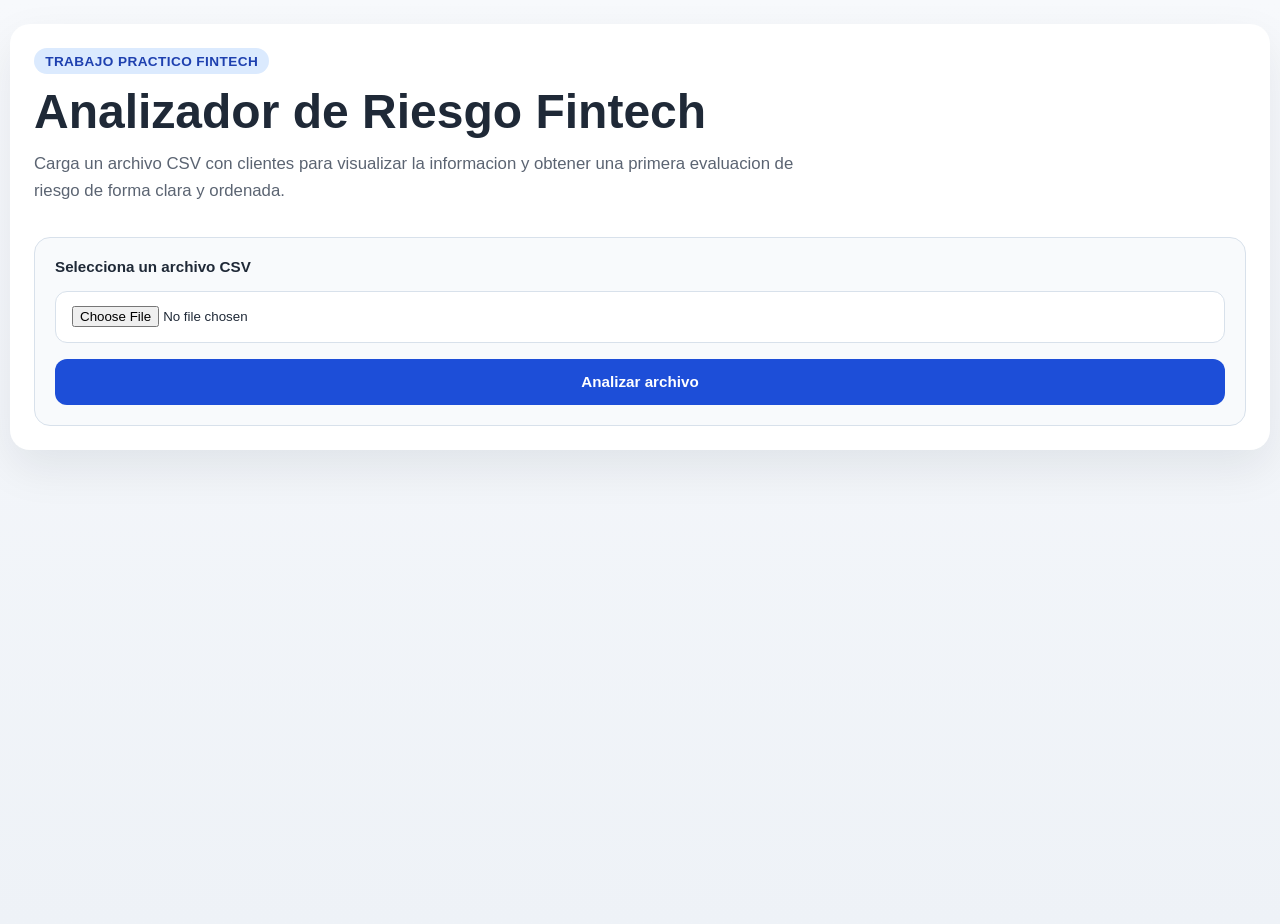
<file: templates/index.html>
<!DOCTYPE html>
<html lang="es">
<head>
    <meta charset="UTF-8">
    <meta name="viewport" content="width=device-width, initial-scale=1.0">
    <title>Analizador de Riesgo Fintech</title>
    <link rel="stylesheet" href="/static/styles.css">
</head>
<body>
    <main class="page">
        <section class="card">
            <header class="hero">
                <p class="eyebrow">Trabajo practico fintech</p>
                <h1>Analizador de Riesgo Fintech</h1>
                <p class="lead">
                    Carga un archivo CSV con clientes para visualizar la informacion
                    y obtener una primera evaluacion de riesgo de forma clara y ordenada.
                </p>
            </header>

            <form class="upload-form" action="/analizar" method="post" enctype="multipart/form-data">
                <label class="field-label" for="archivo">Selecciona un archivo CSV</label>
                <input class="file-input" id="archivo" name="archivo" type="file" accept=".csv" required>
                <button class="button" type="submit">Analizar archivo</button>
            </form>
        </section>
    </main>
</body>
</html>
</file>
<file: static/styles.css>
:root {
    --bg: #eef2f7;
    --surface: #ffffff;
    --surface-muted: #f8fafc;
    --text: #1f2937;
    --text-soft: #5b6472;
    --border: #d8e1eb;
    --shadow: 0 18px 45px rgba(15, 23, 42, 0.08);
    --primary: #1d4ed8;
    --primary-hover: #1e40af;
    --success: #e3f5e8;
    --warning: #f8efd1;
    --danger: #f6dcdf;
}

* {
    box-sizing: border-box;
}

body {
    margin: 0;
    min-height: 100vh;
    background: linear-gradient(180deg, #f7f9fc 0%, var(--bg) 100%);
    color: var(--text);
    font-family: "Segoe UI", Tahoma, Geneva, Verdana, sans-serif;
}

.page {
    width: min(1480px, calc(100% - 1.25rem));
    margin: 1.5rem auto;
}

.card {
    background: var(--surface);
    border-radius: 20px;
    padding: 1.5rem;
    box-shadow: var(--shadow);
}

.hero {
    margin-bottom: 1.75rem;
}

.eyebrow {
    display: inline-block;
    margin: 0 0 0.75rem;
    padding: 0.35rem 0.7rem;
    border-radius: 999px;
    background: #dbeafe;
    color: var(--primary-hover);
    font-size: 0.85rem;
    font-weight: 700;
    letter-spacing: 0.03em;
    text-transform: uppercase;
}

h1 {
    margin: 0 0 0.75rem;
    font-size: clamp(2rem, 4vw, 3rem);
    line-height: 1.1;
}

.lead {
    margin: 0;
    max-width: 760px;
    color: var(--text-soft);
    font-size: 1.05rem;
    line-height: 1.6;
}

.upload-form {
    display: grid;
    gap: 1rem;
    margin-top: 2rem;
    padding: 1.25rem;
    border: 1px solid var(--border);
    border-radius: 16px;
    background: var(--surface-muted);
}

.field-label,
.meta-label {
    font-size: 0.95rem;
    font-weight: 600;
}

.file-input {
    width: 100%;
    padding: 0.9rem 1rem;
    border: 1px solid var(--border);
    border-radius: 12px;
    background: var(--surface);
    color: var(--text);
}

.button,
.link-button {
    display: inline-flex;
    align-items: center;
    justify-content: center;
    min-height: 46px;
    padding: 0.8rem 1.3rem;
    border: none;
    border-radius: 12px;
    background: var(--primary);
    color: #ffffff;
    font-weight: 700;
    font-size: 0.95rem;
    text-decoration: none;
    cursor: pointer;
    transition: background-color 0.2s ease, transform 0.2s ease, box-shadow 0.2s ease;
}

.button:hover,
.link-button:hover {
    background: var(--primary-hover);
    transform: translateY(-1px);
    box-shadow: 0 10px 20px rgba(29, 78, 216, 0.18);
}

.actions {
    margin-top: 1.75rem;
}

.meta {
    margin-top: 1.25rem;
    padding: 1rem 1.1rem;
    border: 1px solid var(--border);
    border-radius: 14px;
    background: var(--surface-muted);
}

.meta p {
    margin: 0;
}

.error-box,
.empty-box {
    margin-top: 1.5rem;
    padding: 1rem 1.1rem;
    border-radius: 14px;
    border: 1px solid var(--border);
    background: #fff8f1;
    color: #8a4b08;
}

.warning-box {
    margin-top: 1.5rem;
    padding: 1rem 1.1rem;
    border-radius: 14px;
    border: 1px solid #f3d38a;
    background: #fff7db;
    color: #7a4b00;
}

.warning-box p {
    margin: 0;
}

.detail-warning {
    margin-top: 1rem;
}

.table-wrapper {
    margin-top: 1.5rem;
    border: 1px solid var(--border);
    border-radius: 16px;
    background: var(--surface);
    overflow: hidden;
}

table {
    width: 100%;
    border-collapse: collapse;
}

thead th {
    padding: 0.8rem 0.75rem;
    background: #e9eff8;
    color: #243041;
    font-size: 0.78rem;
    font-weight: 700;
    text-transform: uppercase;
    letter-spacing: 0.02em;
    text-align: left;
    line-height: 1.25;
    word-break: break-word;
}

tbody td {
    padding: 0.8rem 0.75rem;
    border-top: 1px solid var(--border);
    vertical-align: top;
    font-size: 0.95rem;
    line-height: 1.4;
    word-break: break-word;
    overflow-wrap: anywhere;
}

tbody tr:hover {
    filter: brightness(0.99);
}

.results-table th:nth-child(1),
.results-table td:nth-child(1) {
    width: 12%;
}

.results-table th:nth-child(2),
.results-table td:nth-child(2) {
    width: 14%;
}

.results-table th:nth-child(3),
.results-table td:nth-child(3) {
    width: 14%;
}

.results-table th:nth-child(4),
.results-table td:nth-child(4) {
    width: 14%;
}

.results-table th:nth-child(5),
.results-table td:nth-child(5) {
    width: 9%;
    text-align: center;
}

.results-table th:nth-child(6),
.results-table td:nth-child(6) {
    width: 11%;
    text-align: center;
}

.results-table th:nth-child(7),
.results-table td:nth-child(7) {
    width: 11%;
}

.results-table th:nth-child(8),
.results-table td:nth-child(8) {
    width: 16%;
}

.results-table th:nth-child(9),
.results-table td:nth-child(9) {
    width: 7%;
    min-width: 92px;
    text-align: center;
}

.client-name {
    font-weight: 700;
}

.risk-badge {
    display: inline-flex;
    align-items: center;
    justify-content: center;
    min-width: 84px;
    padding: 0.35rem 0.7rem;
    border-radius: 999px;
    font-size: 0.78rem;
    font-weight: 700;
    letter-spacing: 0.02em;
    text-transform: uppercase;
    background: rgba(255, 255, 255, 0.55);
}

.source-badge {
    display: inline-flex;
    align-items: center;
    justify-content: center;
    min-width: 92px;
    padding: 0.35rem 0.7rem;
    border-radius: 999px;
    font-size: 0.78rem;
    font-weight: 700;
    letter-spacing: 0.02em;
    text-transform: uppercase;
    border: 1px solid rgba(31, 41, 55, 0.08);
}

.source-base {
    background: #e5e7eb;
    color: #374151;
}

.source-ia {
    background: #dbeafe;
    color: #1d4ed8;
}

.source-fallback {
    background: #fee2e2;
    color: #b91c1c;
}

.summary-cell {
    white-space: nowrap;
}

.details-cell {
    background: rgba(255, 255, 255, 0.55);
    text-align: center;
}

.detail-trigger {
    position: relative;
    display: inline-flex;
    align-items: center;
    justify-content: center;
    width: 42px;
    height: 42px;
    border-radius: 999px;
    background: rgba(255, 255, 255, 0.82);
    color: var(--text);
    text-decoration: none;
    border: 1px solid rgba(31, 41, 55, 0.1);
    box-shadow: 0 6px 18px rgba(15, 23, 42, 0.08);
    transition: transform 0.18s ease, background-color 0.18s ease, box-shadow 0.18s ease;
}

.detail-trigger:hover {
    background: #ffffff;
    transform: translateY(-1px) scale(1.03);
    box-shadow: 0 10px 22px rgba(15, 23, 42, 0.12);
}

.detail-icon {
    display: inline-flex;
    width: 18px;
    height: 18px;
}

.detail-icon svg {
    width: 18px;
    height: 18px;
    fill: currentColor;
}

.detail-trigger::after {
    content: attr(data-tooltip);
    position: absolute;
    left: 50%;
    bottom: calc(100% + 10px);
    transform: translateX(-50%) translateY(4px);
    padding: 0.38rem 0.55rem;
    border-radius: 8px;
    background: #111827;
    color: #ffffff;
    font-size: 0.72rem;
    font-weight: 600;
    line-height: 1;
    white-space: nowrap;
    opacity: 0;
    pointer-events: none;
    transition: opacity 0.16s ease, transform 0.16s ease;
    box-shadow: 0 10px 24px rgba(15, 23, 42, 0.2);
}

.detail-trigger:hover::after,
.detail-trigger:focus-visible::after {
    opacity: 1;
    transform: translateX(-50%) translateY(0);
}

.detail-trigger-bajo {
    color: #166534;
}

.detail-trigger-medio {
    color: #a16207;
}

.detail-trigger-alto {
    color: #b91c1c;
}

.modal-overlay {
    position: fixed;
    inset: 0;
    display: none;
    align-items: center;
    justify-content: center;
    padding: 1.5rem;
    background: rgba(15, 23, 42, 0.45);
    z-index: 20;
}

.modal-overlay:target {
    display: flex;
}

.modal-card {
    position: relative;
    width: min(720px, 100%);
    max-height: 90vh;
    overflow-y: auto;
    padding: 1.5rem;
    border-radius: 22px;
    background: #ffffff;
    border: 1px solid rgba(148, 163, 184, 0.22);
    box-shadow: 0 22px 50px rgba(15, 23, 42, 0.22);
    animation: modal-enter 0.22s ease-out;
}

.modal-card::before {
    content: "";
    position: absolute;
    inset: 0 0 auto 0;
    height: 6px;
    border-radius: 22px 22px 0 0;
    background: #cbd5e1;
}

.modal-card-bajo {
    background:
        linear-gradient(180deg, rgba(220, 252, 231, 0.55) 0%, rgba(255, 255, 255, 0) 22%),
        #ffffff;
}

.modal-card-bajo::before {
    background: linear-gradient(90deg, #22c55e 0%, #86efac 100%);
}

.modal-card-medio {
    background:
        linear-gradient(180deg, rgba(254, 240, 138, 0.45) 0%, rgba(255, 255, 255, 0) 22%),
        #ffffff;
}

.modal-card-medio::before {
    background: linear-gradient(90deg, #eab308 0%, #fde68a 100%);
}

.modal-card-alto {
    background:
        linear-gradient(180deg, rgba(254, 202, 202, 0.45) 0%, rgba(255, 255, 255, 0) 22%),
        #ffffff;
}

.modal-card-alto::before {
    background: linear-gradient(90deg, #ef4444 0%, #fca5a5 100%);
}

@keyframes modal-enter {
    from {
        opacity: 0;
        transform: translateY(12px) scale(0.985);
    }
    to {
        opacity: 1;
        transform: translateY(0) scale(1);
    }
}

.modal-header {
    display: flex;
    align-items: flex-start;
    justify-content: space-between;
    gap: 1rem;
    margin-bottom: 1.25rem;
}

.modal-header h2 {
    margin: 0.2rem 0 0;
    font-size: 1.7rem;
}

.modal-kicker {
    margin: 0;
    color: var(--primary-hover);
    font-size: 0.82rem;
    font-weight: 700;
    text-transform: uppercase;
    letter-spacing: 0.04em;
}

.modal-close {
    display: inline-flex;
    align-items: center;
    justify-content: center;
    min-height: 40px;
    padding: 0.6rem 0.9rem;
    border-radius: 10px;
    background: var(--surface-muted);
    color: var(--text);
    text-decoration: none;
    font-weight: 600;
}

.modal-grid {
    display: grid;
    grid-template-columns: repeat(2, minmax(0, 1fr));
    gap: 1rem;
    margin-bottom: 1.25rem;
}

.modal-item {
    padding: 0.95rem 1rem;
    border: 1px solid var(--border);
    border-radius: 14px;
    background: var(--surface-muted);
}

.modal-item span {
    display: block;
    margin-bottom: 0.3rem;
    color: var(--text-soft);
    font-size: 0.85rem;
}

.modal-item strong {
    color: var(--text);
    font-size: 1rem;
}

.observaciones-panel {
    padding: 1rem 1.1rem;
    border-radius: 16px;
    background: #f8fafc;
    border: 1px solid var(--border);
}

.audit-panels {
    display: grid;
    grid-template-columns: repeat(2, minmax(0, 1fr));
    gap: 1rem;
    margin-top: 1rem;
}

.observaciones-titulo {
    margin: 0 0 0.6rem;
    color: var(--text);
    font-size: 0.95rem;
    font-weight: 700;
}

.observaciones-texto {
    margin: 0;
    color: var(--text-soft);
    line-height: 1.7;
    white-space: pre-line;
}

.riesgo-bajo {
    background: var(--success);
}

.riesgo-medio {
    background: var(--warning);
}

.riesgo-alto {
    background: var(--danger);
}

@media (max-width: 768px) {
    .page {
        width: min(100% - 1rem, 100%);
        margin: 1rem auto;
    }

    .card {
        padding: 1.25rem;
        border-radius: 16px;
    }

    .upload-form {
        padding: 1rem;
    }

    .table-wrapper {
        overflow-x: auto;
    }

    table {
        min-width: 760px;
    }

    .modal-grid {
        grid-template-columns: 1fr;
    }

    .audit-panels {
        grid-template-columns: 1fr;
    }
}
</file>
